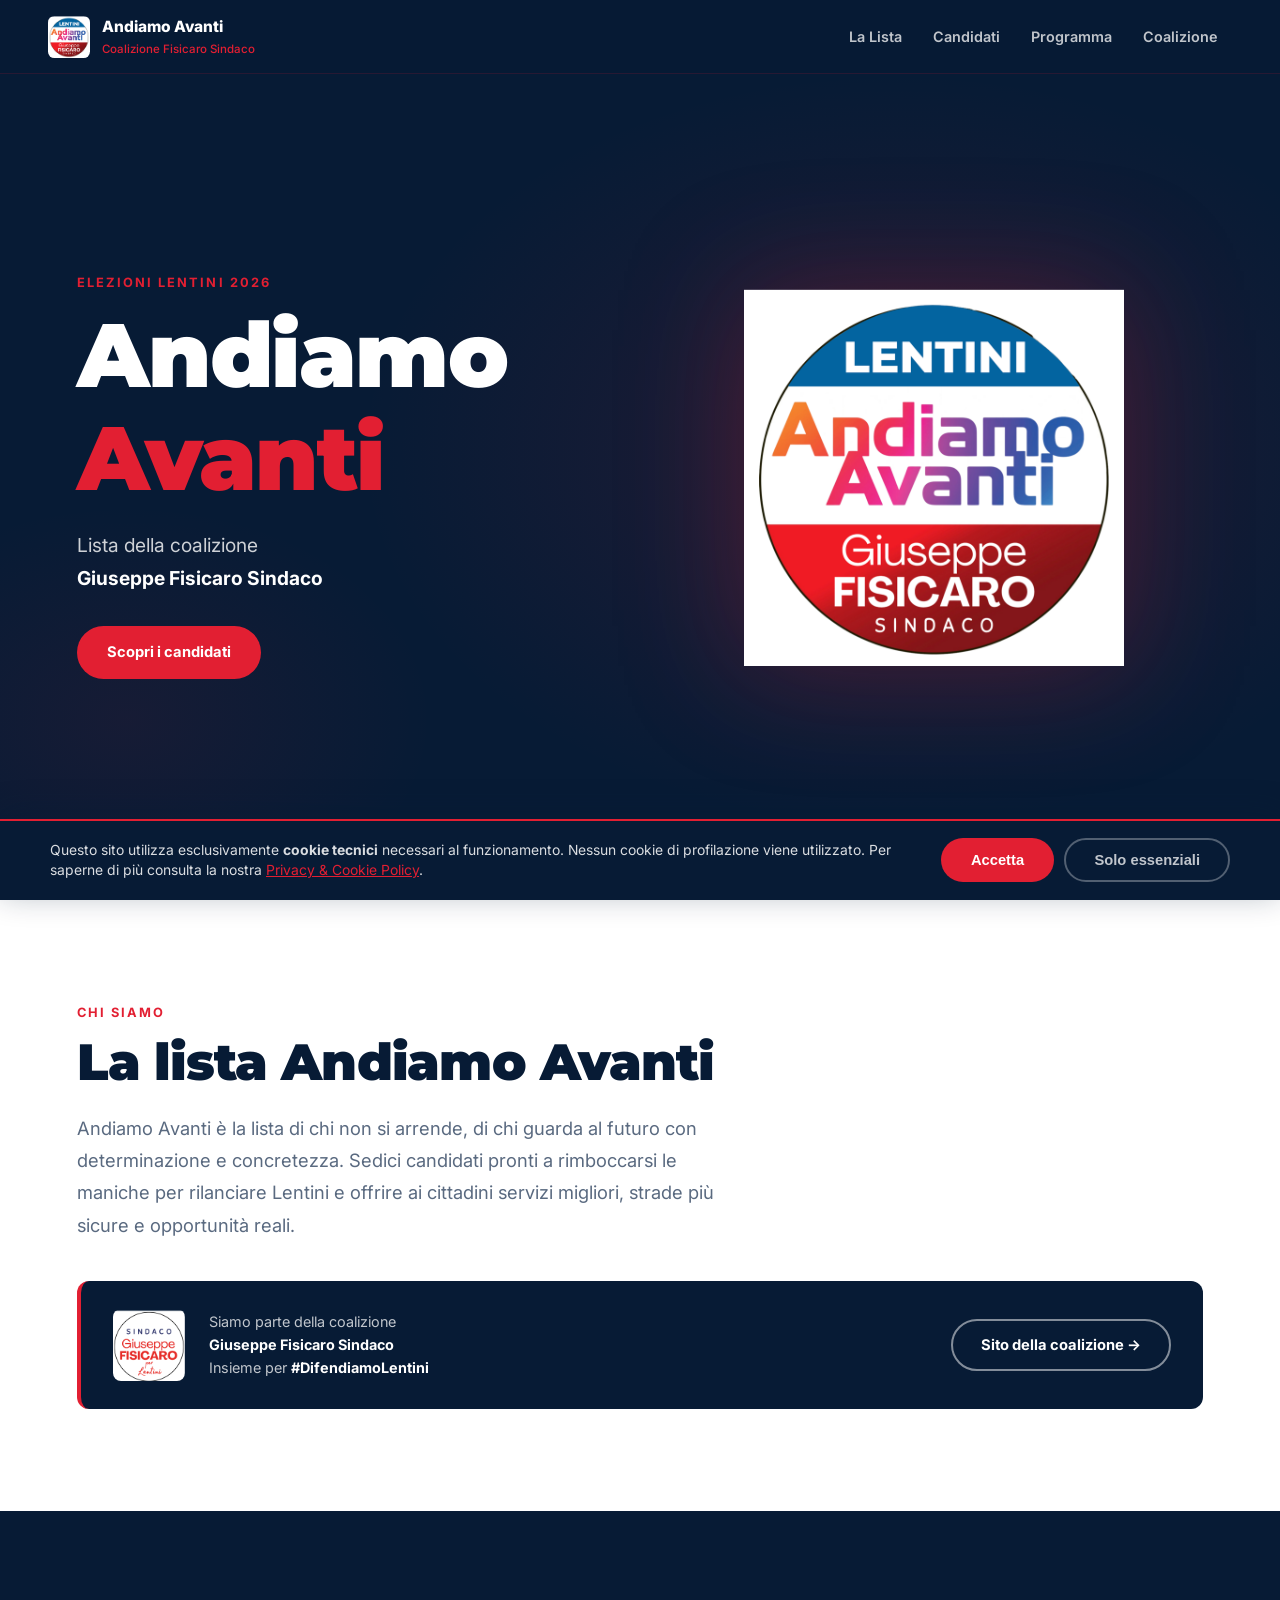
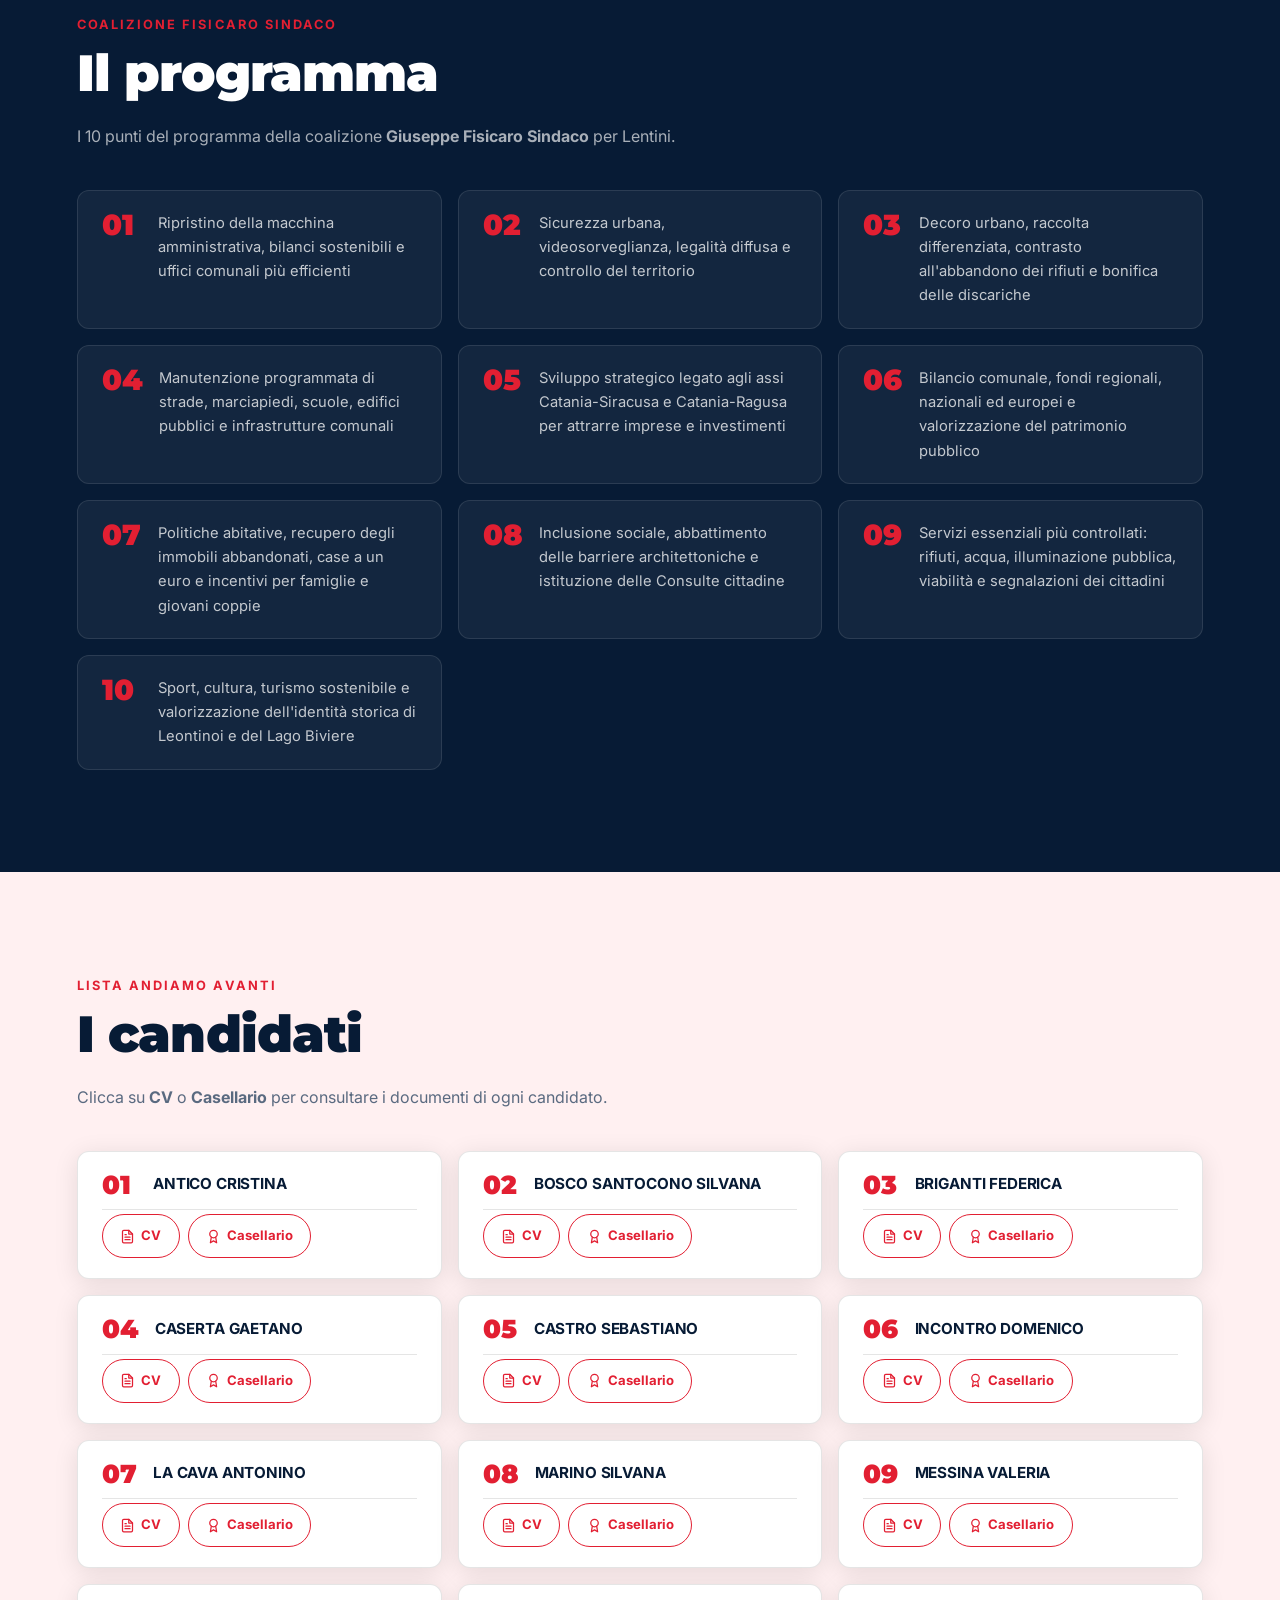
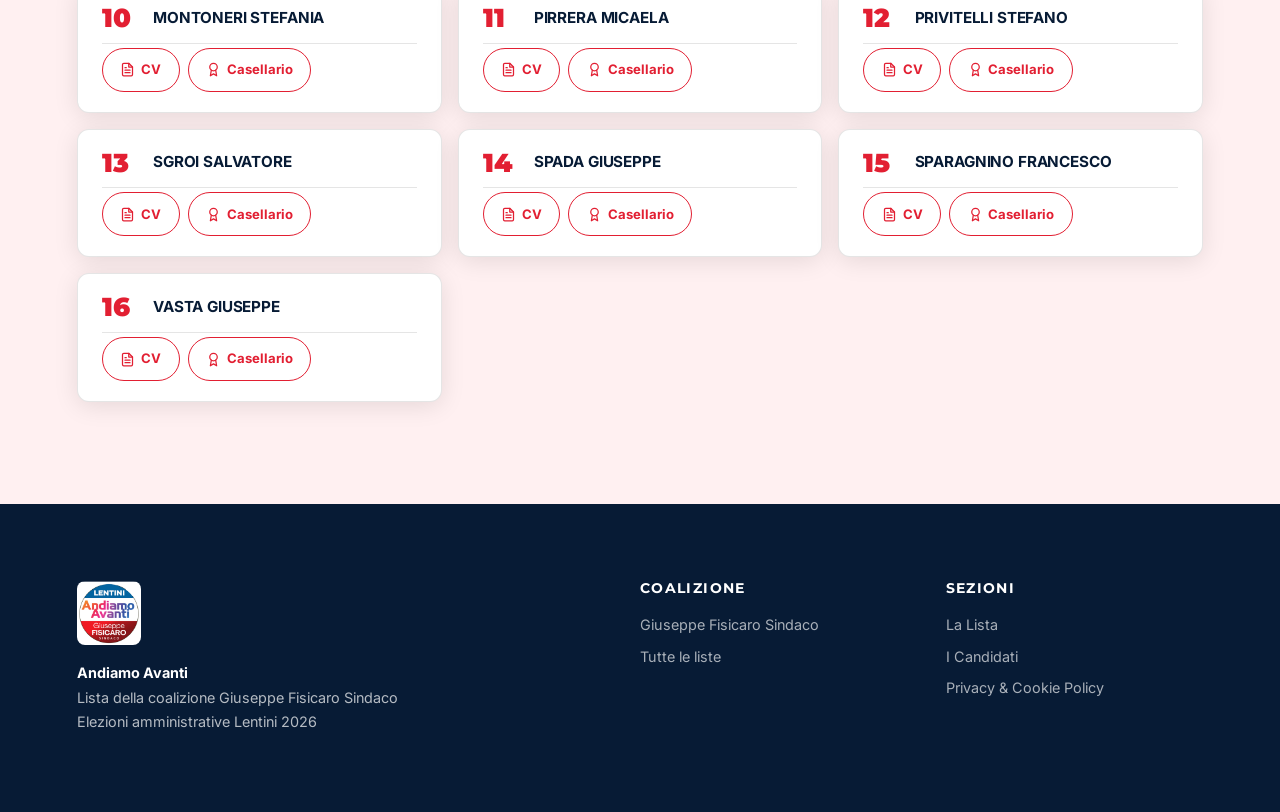
<file: index.html>
<!doctype html>
<html lang="it">
  <head>
    <meta charset="utf-8">
    <meta name="viewport" content="width=device-width, initial-scale=1">
    <title>Andiamo Avanti | Coalizione Giuseppe Fisicaro Sindaco</title>
    <meta name="description" content="Andiamo Avanti, lista della coalizione Giuseppe Fisicaro Sindaco per le elezioni amministrative di Lentini 2026. Scopri i candidati e i loro documenti.">
    <meta property="og:title" content="Andiamo Avanti | Coalizione Giuseppe Fisicaro Sindaco">
    <meta property="og:description" content="Lista della coalizione Giuseppe Fisicaro Sindaco — Elezioni Lentini 2026.">
    <meta property="og:image" content="assets/img/logo-andiamo-avanti.png">
    <link rel="preconnect" href="https://fonts.googleapis.com">
    <link rel="preconnect" href="https://fonts.gstatic.com" crossorigin>
    <link href="https://fonts.googleapis.com/css2?family=Inter:wght@400;500;600;700;800&family=Montserrat:wght@700;800;900&display=swap" rel="stylesheet">
    <link rel="stylesheet" href="assets/css/styles.css?v=4">
  </head>
  <body>

    <header class="site-header" data-header>
      <a class="brand" href="#home" aria-label="Andiamo Avanti">
        <img src="assets/img/logo-andiamo-avanti.png" alt="Logo Andiamo Avanti">
        <span>
          <strong>Andiamo Avanti</strong>
          <small>Coalizione Fisicaro Sindaco</small>
        </span>
      </a>
      <nav class="main-nav" aria-label="Navigazione principale">
        <a href="#lista">La Lista</a>
        <a href="#candidati">Candidati</a>
        <a href="#programma">Programma</a>
        <a href="#coalizione">Coalizione</a>
      </nav>
      <button class="nav-toggle" data-nav-toggle aria-expanded="false" aria-label="Apri menu">
        <span></span><span></span><span></span>
      </button>
    </header>

    <div class="nav-drawer" data-nav aria-label="Menu mobile">
      <a href="#lista">La Lista</a>
      <a href="#candidati">Candidati</a>
      <a href="#programma">Programma</a>
      <a href="#coalizione">Coalizione</a>
    </div>

    <main>

      <!-- HERO -->
      <section class="hero" id="home">
        <div class="hero-content">
          <p class="eyebrow">Elezioni Lentini 2026</p>
          <h1>Andiamo<br><em>Avanti</em></h1>
          <p class="hero-sub">Lista della coalizione<br><strong>Giuseppe Fisicaro Sindaco</strong></p>
          <a class="btn btn-primary" href="#candidati">Scopri i candidati</a>
        </div>
        <div class="hero-logo reveal">
          <img src="assets/img/logo-andiamo-avanti.png" alt="Andiamo Avanti">
        </div>
      </section>

      <!-- LA LISTA -->
      <section class="section" id="lista">
        <div class="section-inner">
          <p class="eyebrow">Chi siamo</p>
          <h2>La lista Andiamo Avanti</h2>
          <p class="section-lead">Andiamo Avanti è la lista di chi non si arrende, di chi guarda al futuro con determinazione e concretezza. Sedici candidati pronti a rimboccarsi le maniche per rilanciare Lentini e offrire ai cittadini servizi migliori, strade più sicure e opportunità reali.</p>

          <div class="coalition-badge reveal">
            <img src="assets/img/logo-fisicaro.png" alt="Giuseppe Fisicaro Sindaco">
            <div>
              <p>Siamo parte della coalizione</p>
              <p><strong>Giuseppe Fisicaro Sindaco</strong></p>
              <p>Insieme per <strong>#DifendiamoLentini</strong></p>
            </div>
            <a href="https://giuseppefisicarosindaco.it" class="btn btn-outline" target="_blank" rel="noopener noreferrer">Sito della coalizione →</a>
          </div>
        </div>
      </section>

      <!-- PROGRAMMA -->
      <section class="section section-program" id="programma">
        <div class="section-inner">
          <p class="eyebrow">Coalizione Fisicaro Sindaco</p>
          <h2>Il programma</h2>
          <p class="section-sub">I 10 punti del programma della coalizione <strong>Giuseppe Fisicaro Sindaco</strong> per Lentini.</p>
          <div class="program-grid" data-program-grid></div>
        </div>
      </section>

      <!-- CANDIDATI -->
      <section class="section section-alt" id="candidati">
        <div class="section-inner">
          <p class="eyebrow">Lista Andiamo Avanti</p>
          <h2>I candidati</h2>
          <p class="section-sub">Clicca su <strong>CV</strong> o <strong>Casellario</strong> per consultare i documenti di ogni candidato.</p>
          <div class="candidates-grid" data-candidates></div>
        </div>
      </section>

    </main>

    <!-- FOOTER -->
    <footer class="site-footer" id="coalizione">
      <div class="footer-brand">
        <img src="assets/img/logo-andiamo-avanti.png" alt="Logo Andiamo Avanti">
        <p><strong>Andiamo Avanti</strong></p>
        <p>Lista della coalizione Giuseppe Fisicaro Sindaco</p>
        <p>Elezioni amministrative Lentini 2026</p>
      </div>
      <div>
        <h3>Coalizione</h3>
        <a href="https://giuseppefisicarosindaco.it" target="_blank" rel="noopener noreferrer">Giuseppe Fisicaro Sindaco</a>
        <a href="https://giuseppefisicarosindaco.it#coalizione" target="_blank" rel="noopener noreferrer">Tutte le liste</a>
      </div>
      <div>
        <h3>Sezioni</h3>
        <a href="#lista">La Lista</a>
        <a href="#candidati">I Candidati</a>
        <a href="privacy.html">Privacy &amp; Cookie Policy</a>
      </div>
    </footer>

    <script src="assets/js/main.js?v=3" defer></script>
  </body>
</html>
</file>
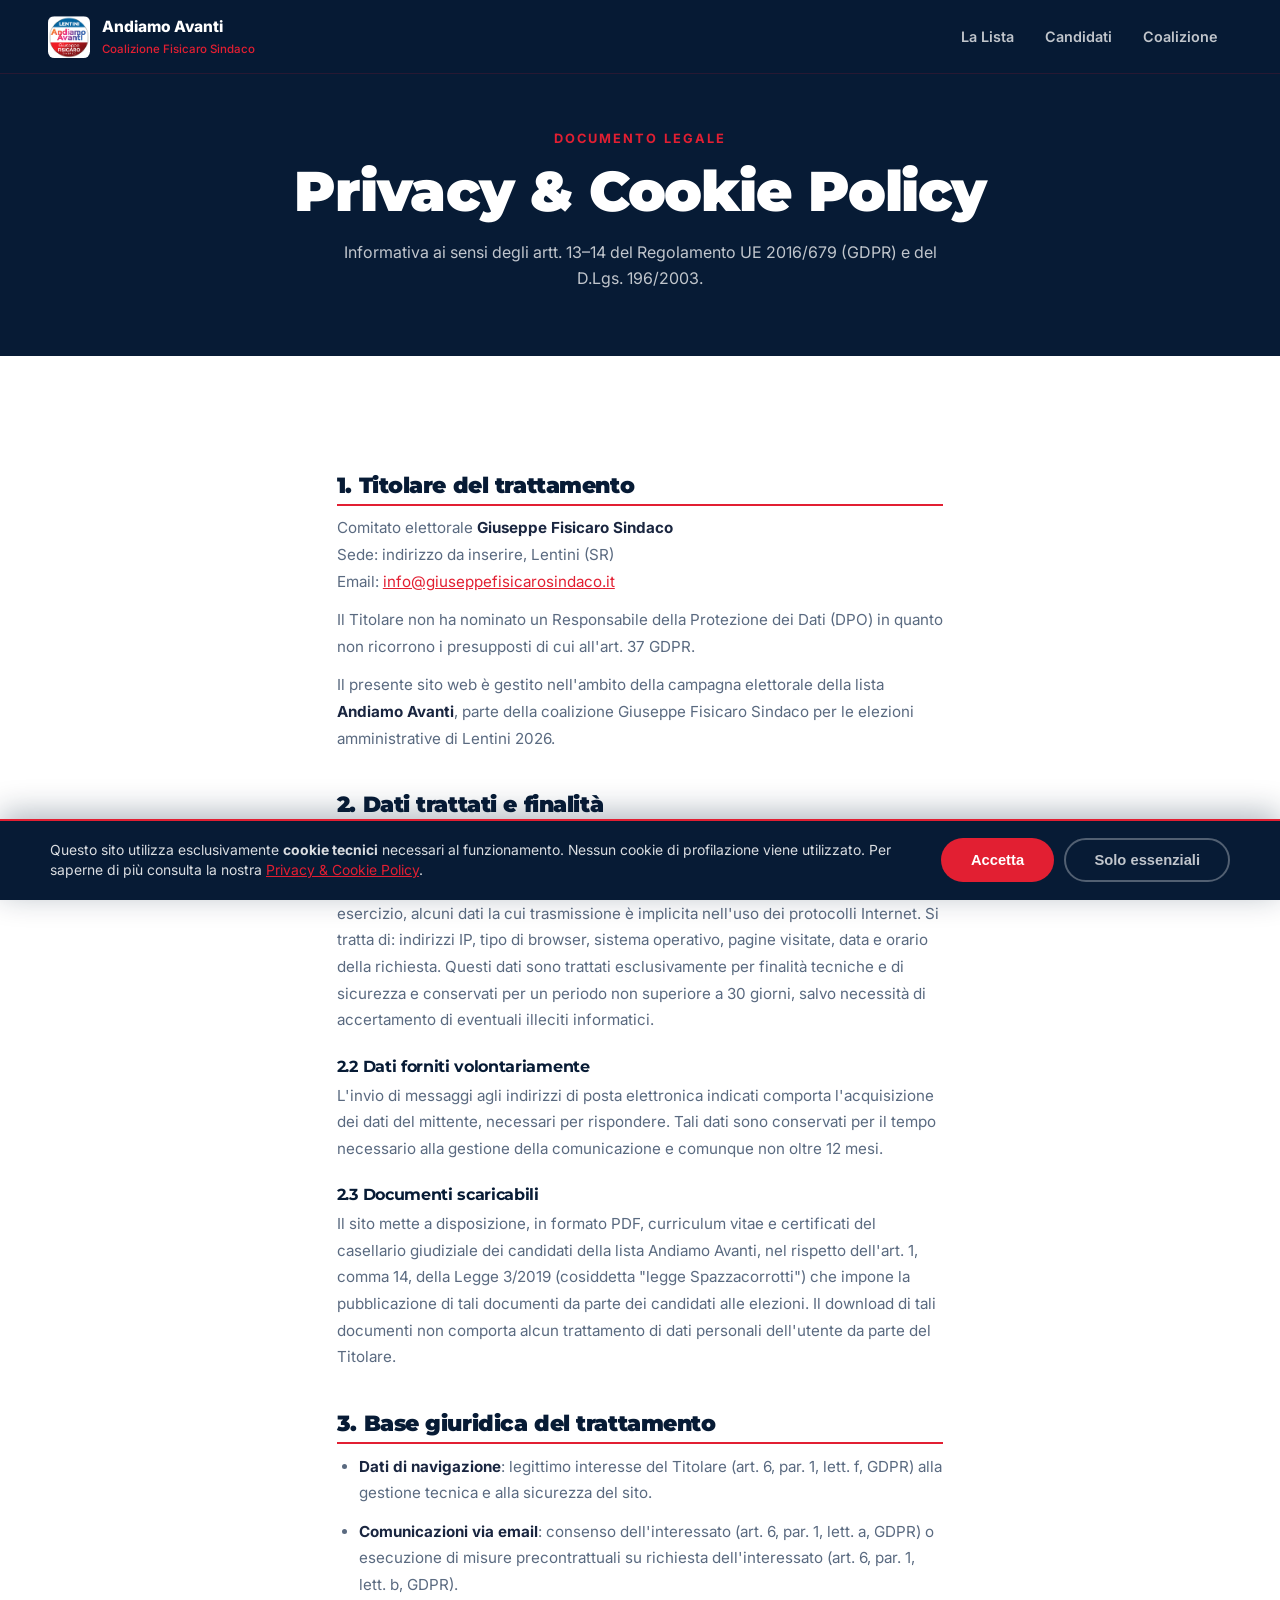
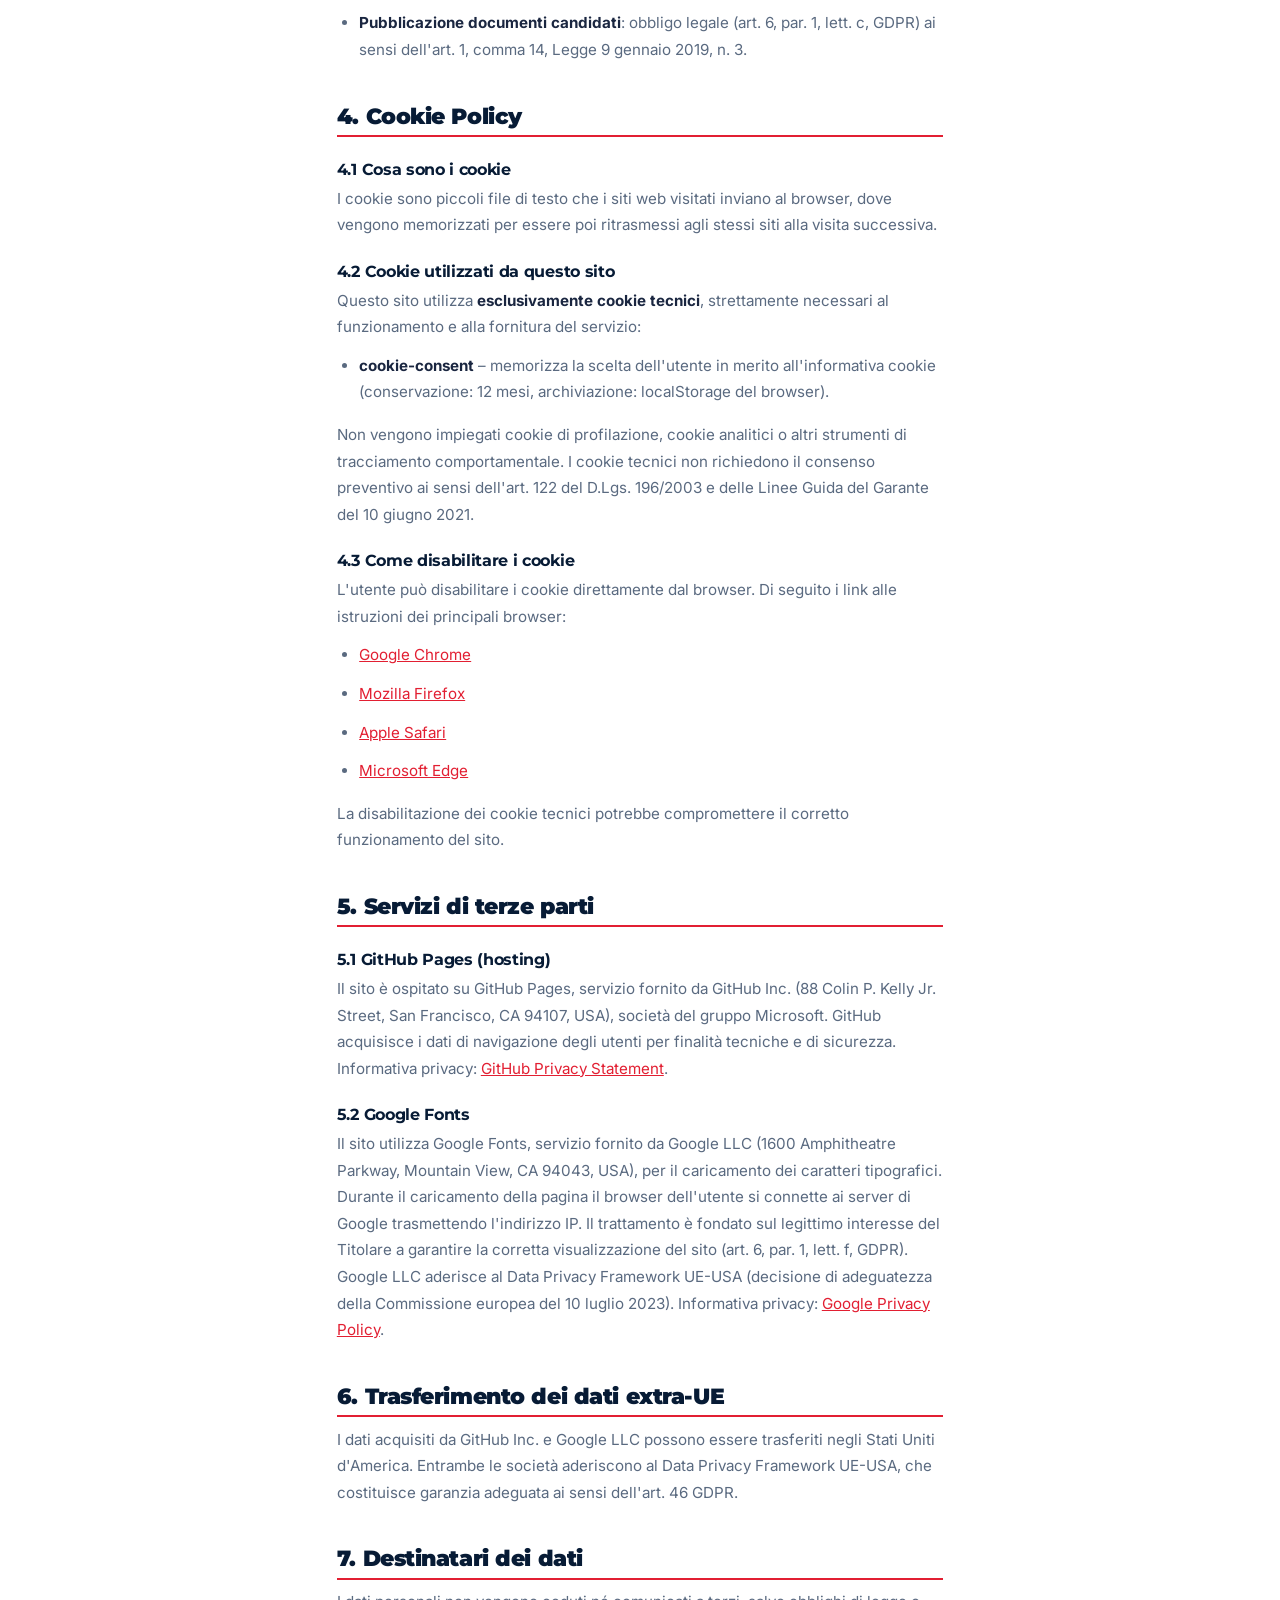
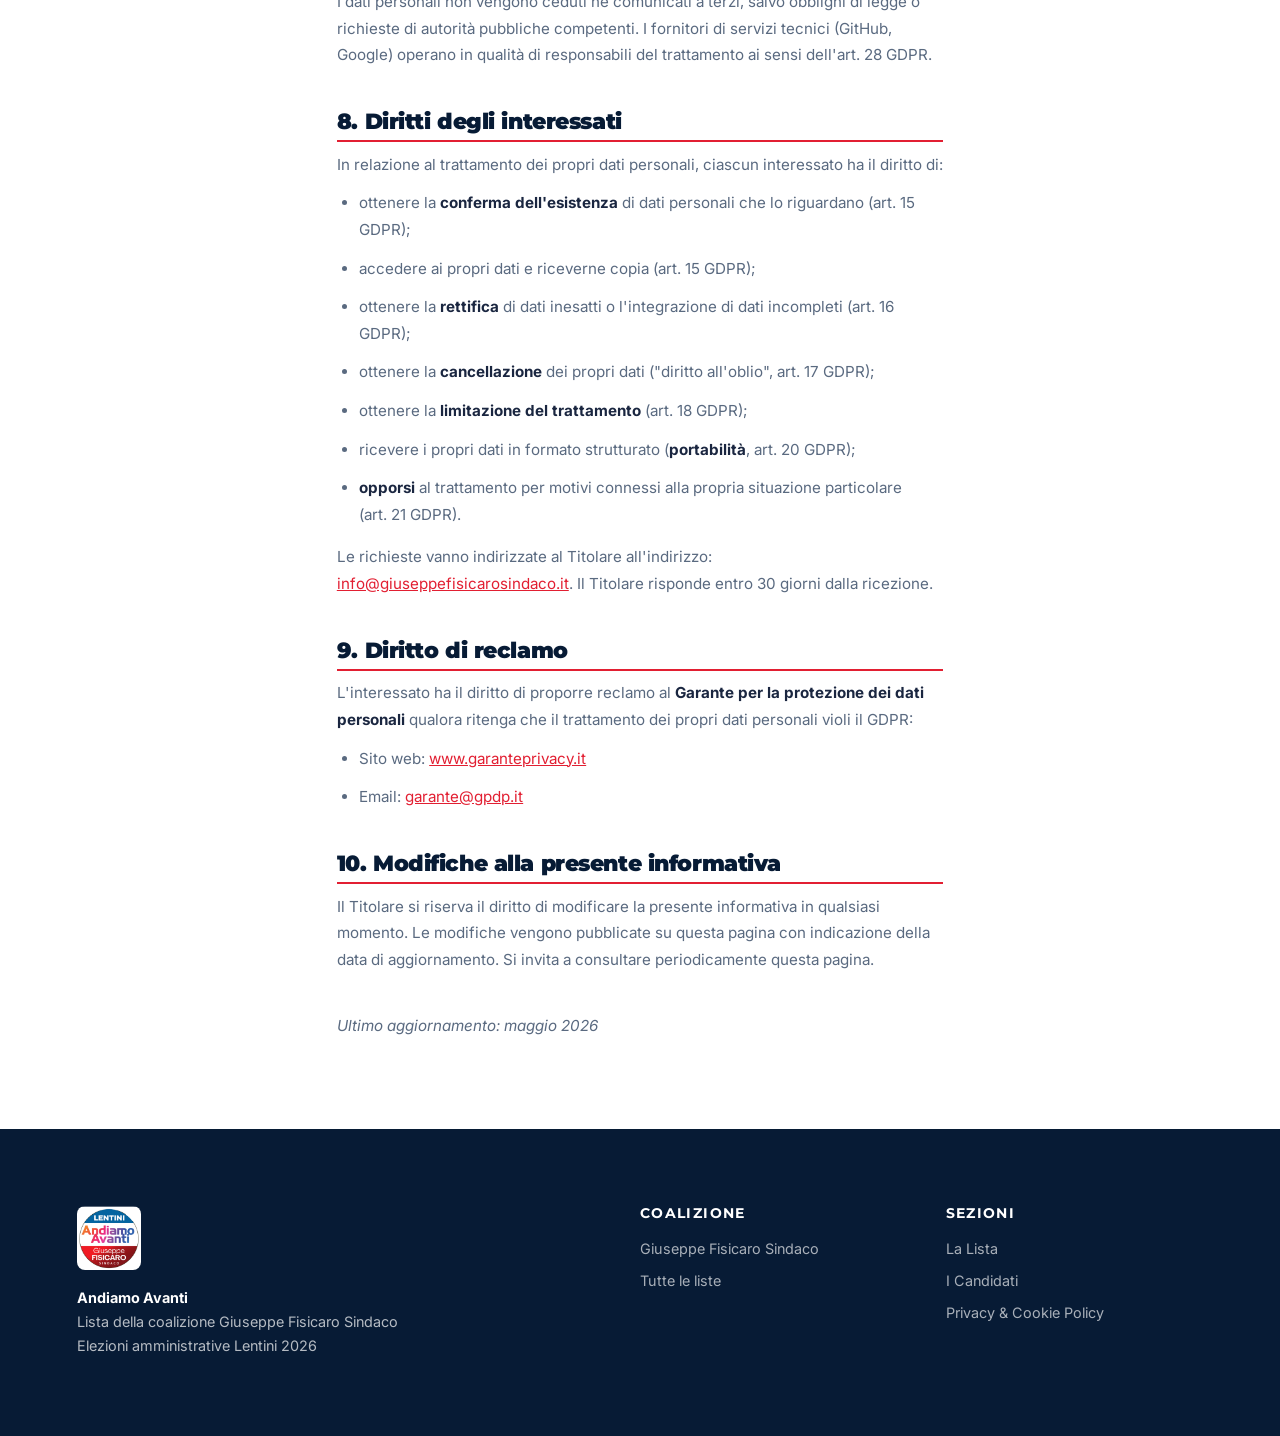
<file: privacy.html>
<!doctype html>
<html lang="it">
  <head>
    <meta charset="utf-8">
    <meta name="viewport" content="width=device-width, initial-scale=1">
    <title>Privacy &amp; Cookie Policy | Andiamo Avanti</title>
    <meta name="description" content="Informativa sul trattamento dei dati personali e cookie policy del sito Andiamo Avanti, ai sensi del Regolamento UE 2016/679 (GDPR).">
    <meta name="robots" content="noindex">
    <link rel="preconnect" href="https://fonts.googleapis.com">
    <link rel="preconnect" href="https://fonts.gstatic.com" crossorigin>
    <link href="https://fonts.googleapis.com/css2?family=Inter:wght@400;500;600;700;800&family=Montserrat:wght@700;800;900&display=swap" rel="stylesheet">
    <link rel="stylesheet" href="assets/css/styles.css?v=3">
  </head>
  <body>

    <header class="site-header" data-header>
      <a class="brand" href="index.html#home" aria-label="Andiamo Avanti">
        <img src="assets/img/logo-andiamo-avanti.png" alt="Logo Andiamo Avanti">
        <span>
          <strong>Andiamo Avanti</strong>
          <small>Coalizione Fisicaro Sindaco</small>
        </span>
      </a>
      <nav class="main-nav" aria-label="Navigazione principale">
        <a href="index.html#lista">La Lista</a>
        <a href="index.html#candidati">Candidati</a>
        <a href="index.html#coalizione">Coalizione</a>
      </nav>
      <button class="nav-toggle" data-nav-toggle aria-expanded="false" aria-label="Apri menu">
        <span></span><span></span><span></span>
      </button>
    </header>

    <div class="nav-drawer" data-nav aria-label="Menu mobile">
      <a href="index.html#lista">La Lista</a>
      <a href="index.html#candidati">Candidati</a>
      <a href="index.html#coalizione">Coalizione</a>
    </div>

    <main>
      <section class="page-hero">
        <p class="eyebrow">Documento legale</p>
        <h1>Privacy &amp; Cookie Policy</h1>
        <p>Informativa ai sensi degli artt.&nbsp;13–14 del Regolamento&nbsp;UE&nbsp;2016/679 (GDPR) e del D.Lgs.&nbsp;196/2003.</p>
      </section>

      <div class="legal-text">

        <h2>1. Titolare del trattamento</h2>
        <p>Comitato elettorale <strong>Giuseppe Fisicaro Sindaco</strong><br>
        Sede: indirizzo da inserire, Lentini (SR)<br>
        Email: <a href="mailto:info@giuseppefisicarosindaco.it">info@giuseppefisicarosindaco.it</a></p>
        <p>Il Titolare non ha nominato un Responsabile della Protezione dei Dati (DPO) in quanto non ricorrono i presupposti di cui all'art.&nbsp;37 GDPR.</p>
        <p>Il presente sito web è gestito nell'ambito della campagna elettorale della lista <strong>Andiamo Avanti</strong>, parte della coalizione Giuseppe Fisicaro Sindaco per le elezioni amministrative di Lentini 2026.</p>

        <h2>2. Dati trattati e finalità</h2>

        <h3>2.1 Dati di navigazione</h3>
        <p>I sistemi informatici utilizzati per il funzionamento del sito acquisiscono, nel normale esercizio, alcuni dati la cui trasmissione è implicita nell'uso dei protocolli Internet. Si tratta di: indirizzi IP, tipo di browser, sistema operativo, pagine visitate, data e orario della richiesta. Questi dati sono trattati esclusivamente per finalità tecniche e di sicurezza e conservati per un periodo non superiore a 30 giorni, salvo necessità di accertamento di eventuali illeciti informatici.</p>

        <h3>2.2 Dati forniti volontariamente</h3>
        <p>L'invio di messaggi agli indirizzi di posta elettronica indicati comporta l'acquisizione dei dati del mittente, necessari per rispondere. Tali dati sono conservati per il tempo necessario alla gestione della comunicazione e comunque non oltre 12 mesi.</p>

        <h3>2.3 Documenti scaricabili</h3>
        <p>Il sito mette a disposizione, in formato PDF, curriculum vitae e certificati del casellario giudiziale dei candidati della lista Andiamo Avanti, nel rispetto dell'art.&nbsp;1, comma 14, della Legge 3/2019 (cosiddetta "legge Spazzacorrotti") che impone la pubblicazione di tali documenti da parte dei candidati alle elezioni. Il download di tali documenti non comporta alcun trattamento di dati personali dell'utente da parte del Titolare.</p>

        <h2>3. Base giuridica del trattamento</h2>
        <ul>
          <li><strong>Dati di navigazione</strong>: legittimo interesse del Titolare (art.&nbsp;6, par.&nbsp;1, lett.&nbsp;f, GDPR) alla gestione tecnica e alla sicurezza del sito.</li>
          <li><strong>Comunicazioni via email</strong>: consenso dell'interessato (art.&nbsp;6, par.&nbsp;1, lett.&nbsp;a, GDPR) o esecuzione di misure precontrattuali su richiesta dell'interessato (art.&nbsp;6, par.&nbsp;1, lett.&nbsp;b, GDPR).</li>
          <li><strong>Pubblicazione documenti candidati</strong>: obbligo legale (art.&nbsp;6, par.&nbsp;1, lett.&nbsp;c, GDPR) ai sensi dell'art.&nbsp;1, comma 14, Legge 9 gennaio 2019, n.&nbsp;3.</li>
        </ul>

        <h2>4. Cookie Policy</h2>

        <h3>4.1 Cosa sono i cookie</h3>
        <p>I cookie sono piccoli file di testo che i siti web visitati inviano al browser, dove vengono memorizzati per essere poi ritrasmessi agli stessi siti alla visita successiva.</p>

        <h3>4.2 Cookie utilizzati da questo sito</h3>
        <p>Questo sito utilizza <strong>esclusivamente cookie tecnici</strong>, strettamente necessari al funzionamento e alla fornitura del servizio:</p>
        <ul>
          <li><strong>cookie-consent</strong> – memorizza la scelta dell'utente in merito all'informativa cookie (conservazione: 12 mesi, archiviazione: localStorage del browser).</li>
        </ul>
        <p>Non vengono impiegati cookie di profilazione, cookie analitici o altri strumenti di tracciamento comportamentale. I cookie tecnici non richiedono il consenso preventivo ai sensi dell'art.&nbsp;122 del D.Lgs.&nbsp;196/2003 e delle Linee Guida del Garante del 10 giugno 2021.</p>

        <h3>4.3 Come disabilitare i cookie</h3>
        <p>L'utente può disabilitare i cookie direttamente dal browser. Di seguito i link alle istruzioni dei principali browser:</p>
        <ul>
          <li><a href="https://support.google.com/chrome/answer/95647" target="_blank" rel="noopener noreferrer">Google Chrome</a></li>
          <li><a href="https://support.mozilla.org/it/kb/Attivare%20e%20disattivare%20i%20cookie" target="_blank" rel="noopener noreferrer">Mozilla Firefox</a></li>
          <li><a href="https://support.apple.com/it-it/guide/safari/sfri11471/mac" target="_blank" rel="noopener noreferrer">Apple Safari</a></li>
          <li><a href="https://support.microsoft.com/it-it/windows/eliminare-e-gestire-i-cookie-168dab11-0753-043d-7c16-ede5947fc64d" target="_blank" rel="noopener noreferrer">Microsoft Edge</a></li>
        </ul>
        <p>La disabilitazione dei cookie tecnici potrebbe compromettere il corretto funzionamento del sito.</p>

        <h2>5. Servizi di terze parti</h2>

        <h3>5.1 GitHub Pages (hosting)</h3>
        <p>Il sito è ospitato su GitHub Pages, servizio fornito da GitHub Inc. (88 Colin P. Kelly Jr. Street, San Francisco, CA 94107, USA), società del gruppo Microsoft. GitHub acquisisce i dati di navigazione degli utenti per finalità tecniche e di sicurezza. Informativa privacy: <a href="https://docs.github.com/it/site-policy/privacy-policies/github-general-privacy-statement" target="_blank" rel="noopener noreferrer">GitHub Privacy Statement</a>.</p>

        <h3>5.2 Google Fonts</h3>
        <p>Il sito utilizza Google Fonts, servizio fornito da Google LLC (1600 Amphitheatre Parkway, Mountain View, CA 94043, USA), per il caricamento dei caratteri tipografici. Durante il caricamento della pagina il browser dell'utente si connette ai server di Google trasmettendo l'indirizzo IP. Il trattamento è fondato sul legittimo interesse del Titolare a garantire la corretta visualizzazione del sito (art.&nbsp;6, par.&nbsp;1, lett.&nbsp;f, GDPR). Google LLC aderisce al Data Privacy Framework UE-USA (decisione di adeguatezza della Commissione europea del 10 luglio 2023). Informativa privacy: <a href="https://policies.google.com/privacy" target="_blank" rel="noopener noreferrer">Google Privacy Policy</a>.</p>

        <h2>6. Trasferimento dei dati extra-UE</h2>
        <p>I dati acquisiti da GitHub Inc. e Google LLC possono essere trasferiti negli Stati Uniti d'America. Entrambe le società aderiscono al Data Privacy Framework UE-USA, che costituisce garanzia adeguata ai sensi dell'art.&nbsp;46 GDPR.</p>

        <h2>7. Destinatari dei dati</h2>
        <p>I dati personali non vengono ceduti né comunicati a terzi, salvo obblighi di legge o richieste di autorità pubbliche competenti. I fornitori di servizi tecnici (GitHub, Google) operano in qualità di responsabili del trattamento ai sensi dell'art.&nbsp;28 GDPR.</p>

        <h2>8. Diritti degli interessati</h2>
        <p>In relazione al trattamento dei propri dati personali, ciascun interessato ha il diritto di:</p>
        <ul>
          <li>ottenere la <strong>conferma dell'esistenza</strong> di dati personali che lo riguardano (art.&nbsp;15 GDPR);</li>
          <li>accedere ai propri dati e riceverne copia (art.&nbsp;15 GDPR);</li>
          <li>ottenere la <strong>rettifica</strong> di dati inesatti o l'integrazione di dati incompleti (art.&nbsp;16 GDPR);</li>
          <li>ottenere la <strong>cancellazione</strong> dei propri dati ("diritto all'oblio", art.&nbsp;17 GDPR);</li>
          <li>ottenere la <strong>limitazione del trattamento</strong> (art.&nbsp;18 GDPR);</li>
          <li>ricevere i propri dati in formato strutturato (<strong>portabilità</strong>, art.&nbsp;20 GDPR);</li>
          <li><strong>opporsi</strong> al trattamento per motivi connessi alla propria situazione particolare (art.&nbsp;21 GDPR).</li>
        </ul>
        <p>Le richieste vanno indirizzate al Titolare all'indirizzo: <a href="mailto:info@giuseppefisicarosindaco.it">info@giuseppefisicarosindaco.it</a>. Il Titolare risponde entro 30 giorni dalla ricezione.</p>

        <h2>9. Diritto di reclamo</h2>
        <p>L'interessato ha il diritto di proporre reclamo al <strong>Garante per la protezione dei dati personali</strong> qualora ritenga che il trattamento dei propri dati personali violi il GDPR:</p>
        <ul>
          <li>Sito web: <a href="https://www.garanteprivacy.it" target="_blank" rel="noopener noreferrer">www.garanteprivacy.it</a></li>
          <li>Email: <a href="mailto:garante@gpdp.it">garante@gpdp.it</a></li>
        </ul>

        <h2>10. Modifiche alla presente informativa</h2>
        <p>Il Titolare si riserva il diritto di modificare la presente informativa in qualsiasi momento. Le modifiche vengono pubblicate su questa pagina con indicazione della data di aggiornamento. Si invita a consultare periodicamente questa pagina.</p>

        <p class="legal-meta">Ultimo aggiornamento: maggio 2026</p>

      </div>
    </main>

    <footer class="site-footer" id="coalizione">
      <div class="footer-brand">
        <img src="assets/img/logo-andiamo-avanti.png" alt="Logo Andiamo Avanti">
        <p><strong>Andiamo Avanti</strong></p>
        <p>Lista della coalizione Giuseppe Fisicaro Sindaco</p>
        <p>Elezioni amministrative Lentini 2026</p>
      </div>
      <div>
        <h3>Coalizione</h3>
        <a href="https://giuseppefisicarosindaco.it" target="_blank" rel="noopener noreferrer">Giuseppe Fisicaro Sindaco</a>
        <a href="https://giuseppefisicarosindaco.it#coalizione" target="_blank" rel="noopener noreferrer">Tutte le liste</a>
      </div>
      <div>
        <h3>Sezioni</h3>
        <a href="index.html#lista">La Lista</a>
        <a href="index.html#candidati">I Candidati</a>
        <a href="privacy.html">Privacy &amp; Cookie Policy</a>
      </div>
    </footer>

    <script src="assets/js/main.js?v=2" defer></script>
  </body>
</html>
</file>
<file: assets/css/styles.css>
/* ============================================================
   LENTINI GIOVANE — Stylesheet
   ============================================================ */

/* ---------- Variables ---------- */
:root {
  --primary:      #e21f32;
  --primary-dark: #b5111f;
  --primary-light:#fff0f1;
  --navy:         #071b35;
  --navy-mid:     #0f2d54;
  --white:        #ffffff;
  --text:         #1a2640;
  --text-muted:   #5a6a80;
  --border:       rgba(0,0,0,.10);
  --container:    1180px;
  --radius:       .75rem;
  --shadow:       0 4px 24px rgba(0,0,0,.10);
}

/* ---------- Reset / Base ---------- */
*, *::before, *::after { box-sizing: border-box; margin: 0; padding: 0; }

html { scroll-behavior: smooth; -webkit-text-size-adjust: 100%; }

body {
  font-family: 'Inter', system-ui, sans-serif;
  font-size: 1rem;
  line-height: 1.65;
  color: var(--text);
  background: var(--white);
  overflow-x: hidden;
}

img { display: block; max-width: 100%; height: auto; }
a   { color: var(--primary); text-decoration: none; }
a:hover { text-decoration: underline; }

/* ---------- Typography ---------- */
h1, h2, h3, h4 {
  font-family: 'Montserrat', 'Inter', sans-serif;
  font-weight: 900;
  line-height: 1.15;
  letter-spacing: -.02em;
  color: var(--navy);
}

h1 { font-size: clamp(2.8rem, 7vw, 6rem); }
h2 { font-size: clamp(2rem, 4.5vw, 3.2rem); }
h3 { font-size: 1.2rem; font-weight: 700; }

.eyebrow {
  font-size: .8rem;
  font-weight: 700;
  letter-spacing: .16em;
  text-transform: uppercase;
  color: var(--primary);
  margin-bottom: .6rem;
}

/* ---------- Buttons ---------- */
.btn {
  display: inline-flex;
  align-items: center;
  justify-content: center;
  gap: .45rem;
  padding: .75rem 1.75rem;
  min-height: 44px;
  border-radius: 99px;
  font-weight: 700;
  font-size: .92rem;
  cursor: pointer;
  border: 2px solid transparent;
  transition: background .2s, color .2s, border-color .2s, transform .15s;
  text-decoration: none;
  white-space: nowrap;
  -webkit-tap-highlight-color: transparent;
}
.btn:hover { transform: translateY(-2px); text-decoration: none; }

.btn-primary  { background: var(--primary); color: var(--white); }
.btn-primary:hover { background: var(--primary-dark); }

.btn-outline  { background: transparent; color: var(--white); border-color: rgba(255,255,255,.5); }
.btn-outline:hover { background: rgba(255,255,255,.12); border-color: var(--white); }

.btn-doc {
  display: inline-flex;
  align-items: center;
  justify-content: center;
  gap: .35rem;
  padding: .5rem 1.1rem;
  min-height: 44px;
  border-radius: 99px;
  font-size: .82rem;
  font-weight: 700;
  border: 1.5px solid var(--primary);
  color: var(--primary);
  background: transparent;
  transition: background .18s, color .18s;
  text-decoration: none;
  -webkit-tap-highlight-color: transparent;
}
.btn-doc:hover { background: var(--primary); color: var(--white); text-decoration: none; }

.btn-doc svg { width: 15px; height: 15px; flex-shrink: 0; }

/* ---------- Header ---------- */
.site-header {
  position: fixed;
  top: 0; left: 0; right: 0;
  z-index: 100;
  display: flex;
  align-items: center;
  justify-content: space-between;
  gap: 1.5rem;
  padding: .9rem clamp(1rem, 5vw, 3rem);
  background: rgba(7,27,53,.96);
  backdrop-filter: blur(10px);
  border-bottom: 1px solid rgba(226,31,50,.15);
  transition: box-shadow .25s;
}
.site-header.scrolled { box-shadow: 0 2px 20px rgba(0,0,0,.3); }

.brand {
  display: flex;
  align-items: center;
  gap: .75rem;
  color: var(--white);
  text-decoration: none;
  flex-shrink: 0;
}
.brand:hover { text-decoration: none; }
.brand img { width: 42px; height: 42px; object-fit: contain; border-radius: .4rem; }
.brand strong { display: block; font-size: .97rem; font-weight: 800; color: var(--white); }
.brand small  { display: block; font-size: .72rem; color: var(--primary); font-weight: 500; }

.main-nav {
  display: flex;
  align-items: center;
  gap: .25rem;
}
.main-nav a {
  color: rgba(255,255,255,.75);
  font-size: .9rem;
  font-weight: 600;
  padding: .45rem .85rem;
  border-radius: 99px;
  transition: color .15s, background .15s;
  text-decoration: none;
}
.main-nav a:hover { color: var(--white); background: rgba(226,31,50,.15); }

/* ---------- Nav Toggle (mobile) ---------- */
.nav-toggle {
  display: none;
  flex-direction: column;
  justify-content: center;
  gap: 5px;
  width: 44px; height: 44px;
  border: none;
  background: transparent;
  cursor: pointer;
  padding: .25rem;
  -webkit-tap-highlight-color: transparent;
}
.nav-toggle span {
  display: block;
  height: 2px;
  background: var(--white);
  border-radius: 2px;
  transition: transform .25s, opacity .25s;
}
.nav-toggle[aria-expanded="true"] span:nth-child(1) { transform: translateY(7px) rotate(45deg); }
.nav-toggle[aria-expanded="true"] span:nth-child(2) { opacity: 0; }
.nav-toggle[aria-expanded="true"] span:nth-child(3) { transform: translateY(-7px) rotate(-45deg); }

/* ---------- Nav Drawer ---------- */
.nav-drawer {
  display: none;
  position: fixed;
  top: 65px; left: 0; right: 0;
  z-index: 99;
  background: var(--navy);
  border-bottom: 2px solid var(--primary);
  flex-direction: column;
  padding: .75rem 1rem 1rem;
  gap: .25rem;
  transform: translateY(-8px);
  opacity: 0;
  transition: transform .25s, opacity .25s;
  pointer-events: none;
}
.nav-drawer.is-open {
  opacity: 1;
  transform: translateY(0);
  pointer-events: all;
}
.nav-drawer a {
  color: rgba(255,255,255,.85);
  font-weight: 600;
  padding: .85rem 1rem;
  min-height: 44px;
  border-radius: .5rem;
  transition: background .15s, color .15s;
  text-decoration: none;
  display: flex;
  align-items: center;
  -webkit-tap-highlight-color: transparent;
}
.nav-drawer a:hover { background: rgba(226,31,50,.15); color: var(--white); }

body.is-nav-open { overflow: hidden; }

/* ---------- Hero ---------- */
.hero {
  min-height: 100svh;
  background: var(--navy);
  display: grid;
  grid-template-columns: 1fr 1fr;
  align-items: center;
  gap: 3rem;
  padding: clamp(6rem, 10vw, 9rem) clamp(1.5rem, 6vw, 5rem) clamp(3rem, 6vw, 5rem);
  position: relative;
  overflow: hidden;
}

.hero::before {
  content: '';
  position: absolute;
  inset: 0;
  background:
    radial-gradient(ellipse 60% 60% at 70% 50%, rgba(226,31,50,.12) 0%, transparent 70%),
    radial-gradient(ellipse 40% 40% at 10% 80%, rgba(226,31,50,.07) 0%, transparent 60%);
  pointer-events: none;
}

.hero-content {
  position: relative;
  z-index: 1;
}
.hero-content .eyebrow { color: var(--primary); }

.hero-content h1 {
  color: var(--white);
  margin-bottom: 1.25rem;
}
.hero-content h1 em {
  font-style: normal;
  color: var(--primary);
}

.hero-sub {
  color: rgba(255,255,255,.80);
  font-size: clamp(1rem, 2vw, 1.2rem);
  line-height: 1.7;
  margin-bottom: 2rem;
}
.hero-sub strong { color: var(--white); }
.hero-sub .hashtag {
  display: inline-block;
  margin-top: .3rem;
  color: var(--primary);
  font-weight: 700;
  font-size: 1.05em;
}

.hero-logo {
  display: flex;
  align-items: center;
  justify-content: center;
  position: relative;
  z-index: 1;
}
.hero-logo img {
  width: clamp(200px, 40vw, 380px);
  filter: drop-shadow(0 0 60px rgba(226,31,50,.25));
  animation: float 5s ease-in-out infinite;
}

@keyframes float {
  0%, 100% { transform: translateY(0); }
  50%       { transform: translateY(-12px); }
}

/* ---------- Section ---------- */
.section {
  padding: clamp(4rem, 8vw, 7rem) clamp(1.5rem, 6vw, 5rem);
}
.section-alt { background: var(--primary-light); }

.section-inner {
  max-width: var(--container);
  margin-inline: auto;
}
.section-inner h2 { margin-bottom: 1.25rem; }

.section-lead {
  font-size: clamp(1rem, 2vw, 1.15rem);
  color: var(--text-muted);
  max-width: 640px;
  line-height: 1.75;
  margin-bottom: 2.5rem;
}
.section-sub {
  color: var(--text-muted);
  margin-bottom: 2.5rem;
}

/* ---------- Coalition Badge ---------- */
.coalition-badge {
  display: flex;
  align-items: center;
  gap: 1.5rem;
  background: var(--navy);
  color: var(--white);
  padding: 1.75rem 2rem;
  border-radius: var(--radius);
  flex-wrap: wrap;
  border-left: 4px solid var(--primary);
}
.coalition-badge img {
  width: 72px;
  height: 72px;
  object-fit: contain;
  border-radius: .5rem;
  flex-shrink: 0;
}
.coalition-badge > div { flex: 1; min-width: 200px; }
.coalition-badge p { color: rgba(255,255,255,.75); font-size: .9rem; line-height: 1.6; }
.coalition-badge p strong { color: var(--white); }

/* ---------- Candidates Grid ---------- */
.candidates-grid {
  display: grid;
  grid-template-columns: repeat(auto-fill, minmax(280px, 1fr));
  gap: 1rem;
}

.candidate-card {
  background: var(--white);
  border-radius: var(--radius);
  padding: 1.25rem 1.5rem;
  display: flex;
  flex-direction: column;
  gap: .75rem;
  box-shadow: var(--shadow);
  border: 1.5px solid var(--border);
  transition: transform .2s, box-shadow .2s;
}
.candidate-card:hover {
  transform: translateY(-3px);
  box-shadow: 0 8px 32px rgba(226,31,50,.12);
  border-color: rgba(226,31,50,.3);
}

.candidate-top {
  display: flex;
  align-items: center;
  gap: 1rem;
}
.candidate-num {
  font-family: 'Montserrat', sans-serif;
  font-size: 1.6rem;
  font-weight: 900;
  color: var(--primary);
  line-height: 1;
  flex-shrink: 0;
  min-width: 2.2rem;
}
.candidate-name {
  font-weight: 700;
  font-size: .95rem;
  color: var(--navy);
  line-height: 1.35;
  letter-spacing: -.01em;
}

.candidate-docs {
  display: flex;
  gap: .5rem;
  flex-wrap: wrap;
  padding-top: .25rem;
  border-top: 1px solid var(--border);
}
.candidate-docs:empty { display: none; }

/* ---------- Footer ---------- */
.site-footer {
  background: var(--navy);
  color: rgba(255,255,255,.70);
  padding: clamp(3rem, 6vw, 5rem) clamp(1.5rem, 6vw, 5rem);
  display: grid;
  grid-template-columns: 2fr 1fr 1fr;
  gap: 3rem;
  max-width: 100%;
}

.footer-brand img {
  width: 64px;
  height: 64px;
  object-fit: contain;
  border-radius: .5rem;
  margin-bottom: 1rem;
}
.footer-brand p { font-size: .9rem; line-height: 1.7; }
.footer-brand p strong { color: var(--white); }

.site-footer h3 {
  color: var(--white);
  font-size: .85rem;
  font-weight: 700;
  letter-spacing: .1em;
  text-transform: uppercase;
  margin-bottom: 1rem;
}
.site-footer a {
  display: block;
  color: rgba(255,255,255,.65);
  font-size: .9rem;
  margin-bottom: .5rem;
  transition: color .15s;
}
.site-footer a:hover { color: var(--primary); text-decoration: none; }

/* ---------- Reveal animation ---------- */
.reveal {
  opacity: 0;
  transform: translateY(24px);
  transition: opacity .55s ease, transform .55s ease;
}
.reveal.is-visible {
  opacity: 1;
  transform: translateY(0);
}

/* ---------- Responsive ---------- */

/* Tablet / small desktop */
@media (max-width: 900px) {
  .hero {
    grid-template-columns: 1fr;
    min-height: auto;
    padding-top: 6rem;
    padding-bottom: 3.5rem;
    text-align: center;
    gap: 2rem;
  }
  .hero-logo { order: -1; }
  .hero-logo img {
    width: clamp(130px, 42vw, 200px);
    animation: none; /* stop float on tablet/mobile — save battery */
  }
  .hero-sub { margin-inline: auto; max-width: 480px; }
  .hero-content .btn { margin-inline: auto; }

  .site-footer { grid-template-columns: 1fr 1fr; }
  .footer-brand { grid-column: 1 / -1; }
}

/* Mobile nav */
@media (max-width: 760px) {
  .main-nav { display: none; }
  .nav-toggle { display: flex; }
  .nav-drawer { display: flex; }

  /* Brand: hide subtitle on very small screens to avoid overflow */
  .brand small { display: none; }

  .site-footer { grid-template-columns: 1fr; gap: 2rem; }

  /* Candidates: 2 columns on medium mobile */
  .candidates-grid {
    grid-template-columns: repeat(auto-fill, minmax(240px, 1fr));
  }

  /* Coalition badge: stack on mobile */
  .coalition-badge {
    flex-direction: column;
    text-align: center;
    align-items: center;
    border-left: none;
    border-top: 4px solid var(--primary);
    padding: 1.5rem;
  }
  .coalition-badge > div { min-width: unset; text-align: center; }
}

/* Small mobile (iPhone SE, 375px etc.) */
@media (max-width: 480px) {
  .candidates-grid { grid-template-columns: 1fr; }

  /* Doc buttons full-width on small screens */
  .candidate-docs {
    flex-direction: column;
    gap: .4rem;
  }
  .candidate-docs .btn-doc {
    width: 100%;
    justify-content: center;
  }

  /* Hero tighter on small phones */
  .hero { padding-top: 5.5rem; gap: 1.5rem; }
  .hero-logo img { width: clamp(110px, 38vw, 160px); }

  /* Section padding tighter */
  .section { padding-top: 3rem; padding-bottom: 3rem; }
}

/* Safe area insets — iPhone con notch/Dynamic Island */
@supports (padding: max(0px)) {
  .site-header {
    padding-left: max(clamp(1rem, 5vw, 3rem), env(safe-area-inset-left));
    padding-right: max(clamp(1rem, 5vw, 3rem), env(safe-area-inset-right));
  }
  .cookie-banner {
    padding-bottom: max(1.1rem, calc(env(safe-area-inset-bottom) + .75rem));
    padding-left: max(clamp(1rem, 5vw, 3rem), env(safe-area-inset-left));
    padding-right: max(clamp(1rem, 5vw, 3rem), env(safe-area-inset-right));
  }
  .hero, .section, .site-footer {
    padding-left: max(clamp(1.5rem, 6vw, 5rem), env(safe-area-inset-left));
    padding-right: max(clamp(1.5rem, 6vw, 5rem), env(safe-area-inset-right));
  }
}

/* Disable sticky hover on touch devices */
@media (hover: none) {
  .btn:hover { transform: none; }
  .candidate-card:hover {
    transform: none;
    box-shadow: var(--shadow);
    border-color: var(--border);
  }
}

/* ---------- Cookie Banner ---------- */
.cookie-banner {
  position: fixed;
  bottom: 0; left: 0; right: 0;
  z-index: 9999;
  background: var(--navy);
  border-top: 2px solid var(--primary);
  color: var(--white);
  padding: 1.1rem clamp(1rem, 5vw, 3rem);
  box-shadow: 0 -6px 32px rgba(7,27,53,.32);
}
.cookie-banner-inner {
  display: flex;
  align-items: center;
  justify-content: space-between;
  gap: 1.25rem;
  max-width: var(--container);
  margin-inline: auto;
  flex-wrap: wrap;
}
.cookie-banner p {
  flex: 1;
  min-width: 220px;
  margin: 0;
  font-size: .87rem;
  line-height: 1.5;
  color: rgba(255,255,255,.85);
}
.cookie-banner p a { color: var(--primary); text-decoration: underline; }
.cookie-banner-actions { display: flex; gap: .65rem; flex-shrink: 0; }

.btn-secondary {
  background: transparent;
  color: rgba(255,255,255,.75);
  border-color: rgba(255,255,255,.3);
}
.btn-secondary:hover {
  background: rgba(255,255,255,.08);
  color: var(--white);
  border-color: rgba(255,255,255,.6);
}

/* ---------- Legal text (privacy.html) ---------- */
.page-hero {
  background: var(--navy);
  padding: clamp(6rem, 10vw, 9rem) clamp(1.5rem, 6vw, 5rem) clamp(3rem, 5vw, 5rem);
  text-align: center;
}
.page-hero .eyebrow { color: var(--primary); }
.page-hero h1 { color: var(--white); margin-bottom: 1rem; font-size: clamp(2rem, 5vw, 3.5rem); }
.page-hero p { color: rgba(255,255,255,.75); max-width: 640px; margin-inline: auto; }

.legal-text {
  max-width: 760px;
  margin-inline: auto;
  padding: clamp(3rem, 6vw, 5rem) clamp(1.5rem, 6vw, 5rem);
}
.legal-text h2 {
  font-size: 1.35rem;
  color: var(--navy);
  margin-top: 2.5rem;
  margin-bottom: .6rem;
  padding-bottom: .4rem;
  border-bottom: 2px solid var(--primary);
}
.legal-text h3 {
  font-size: 1rem;
  color: var(--navy);
  margin-top: 1.5rem;
  margin-bottom: .4rem;
}
.legal-text p, .legal-text li {
  font-size: .95rem;
  color: var(--text-muted);
  line-height: 1.75;
  margin-bottom: .75rem;
}
.legal-text ul, .legal-text ol {
  padding-left: 1.4rem;
  margin-bottom: 1rem;
}
.legal-text a { color: var(--primary); text-decoration: underline; }
.legal-text strong { color: var(--text); }
.legal-meta {
  margin-top: 2.5rem;
  font-size: .82rem;
  color: var(--text-muted);
  font-style: italic;
}

/* ---------- Responsive additions ---------- */
@media (max-width: 580px) {
  .cookie-banner-actions { width: 100%; }
  .cookie-banner-actions .btn { flex: 1; text-align: center; justify-content: center; }
}

@media (prefers-reduced-motion: reduce) {
  .reveal { opacity: 1; transform: none; transition: none; }
  .hero-logo img { animation: none; }
}

/* ---------- Program ---------- */
.section-program { background: var(--navy); }
.section-program .eyebrow { color: var(--primary); }
.section-program h2 { color: var(--white); }
.section-program .section-sub { color: rgba(255,255,255,.65); }

.program-grid {
  display: grid;
  grid-template-columns: repeat(auto-fill, minmax(280px, 1fr));
  gap: 1rem;
  margin-top: 1.5rem;
}
.program-item {
  background: rgba(255,255,255,.05);
  border: 1.5px solid rgba(255,255,255,.10);
  border-radius: var(--radius);
  padding: 1.25rem 1.5rem;
  display: flex;
  gap: 1rem;
  align-items: flex-start;
  transition: background .2s, border-color .2s;
}
.program-item:hover {
  background: rgba(255,255,255,.08);
  border-color: rgba(255,255,255,.2);
}
.program-item span {
  font-family: 'Montserrat', sans-serif;
  font-size: 1.8rem;
  font-weight: 900;
  color: var(--primary);
  line-height: 1;
  flex-shrink: 0;
  min-width: 2.5rem;
}
.program-item p {
  font-size: .92rem;
  color: rgba(255,255,255,.75);
  line-height: 1.65;
  margin: 0;
}

@media (max-width: 480px) {
  .program-grid { grid-template-columns: 1fr; }
}
</file>
